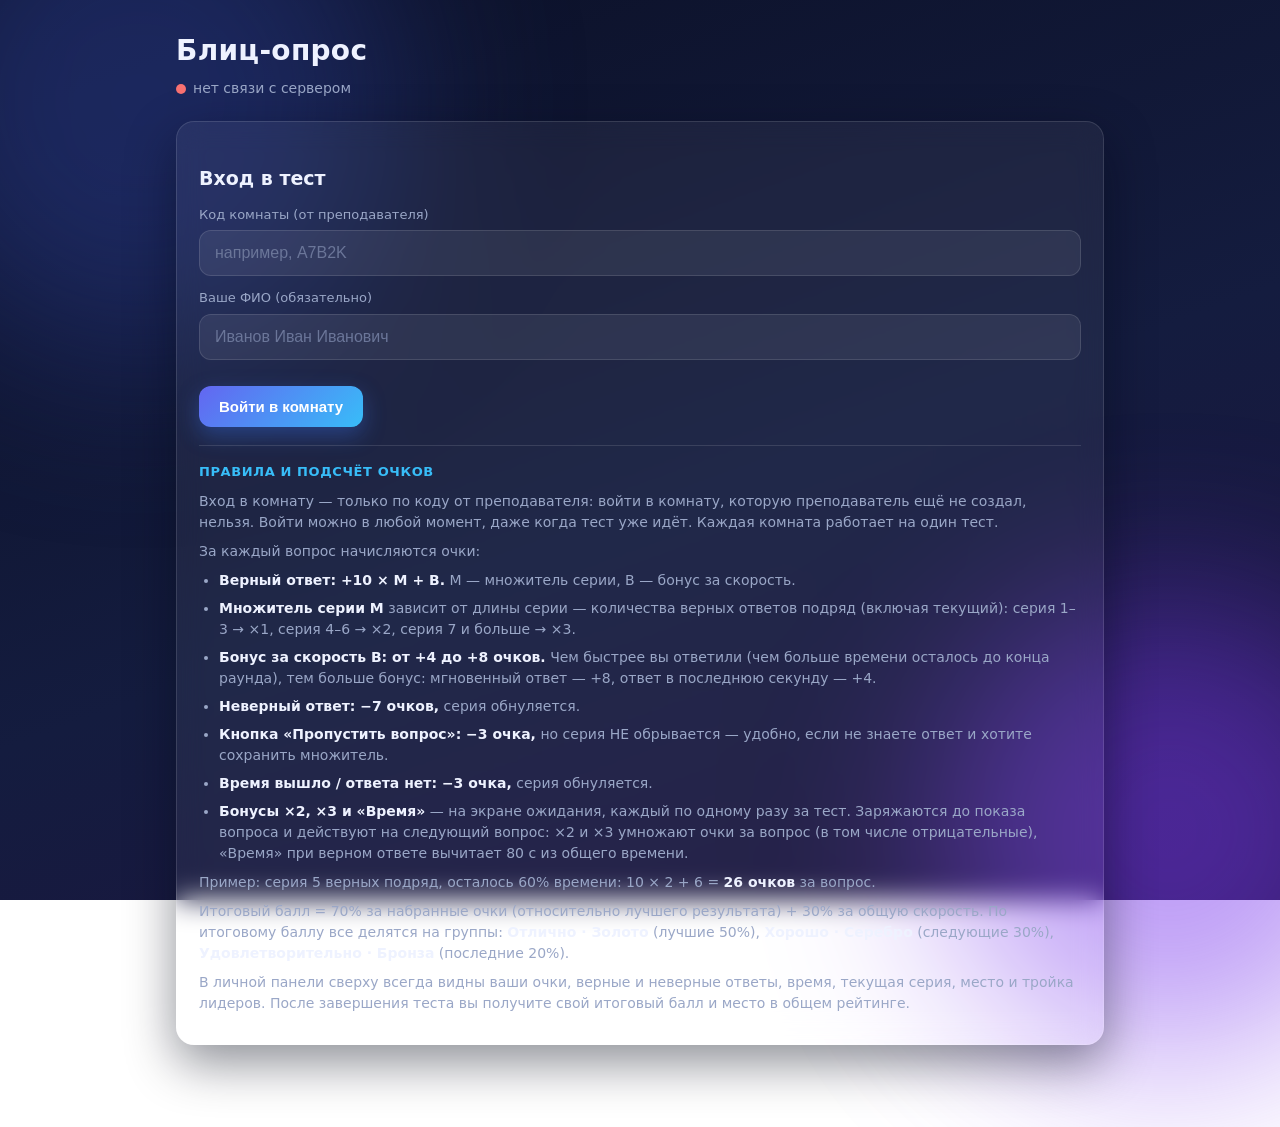
<file: index.html>
<!DOCTYPE html>
<html lang="ru">
<head>
<meta charset="utf-8">
<meta name="viewport" content="width=device-width, initial-scale=1">
<title>Блиц-опрос — вход для студентов</title>
<link rel="stylesheet" href="css/style.css">
</head>
<body>
<div class="wrap">
  <h1>Блиц-опрос</h1>
  <p class="sub"><span id="conn" class="statusdot"></span><span id="conn-text">нет связи с сервером</span></p>

  <!-- Первая страница сайта: вход только для студентов.
       Панель преподавателя открывается только по прямой ссылке teacher.html -->

  <section id="sec-join" class="card">
    <h2>Вход в тест</h2>
    <label for="in-room">Код комнаты (от преподавателя)</label>
    <input type="text" id="in-room" maxlength="12" placeholder="например, A7B2K" autocomplete="off">
    <label for="in-name">Ваше ФИО (обязательно)</label>
    <input type="text" id="in-name" maxlength="60" placeholder="Иванов Иван Иванович" autocomplete="off">
    <div class="err" id="name-error"></div>
    <div class="row">
      <button id="btn-join">Войти в комнату</button>
    </div>

    <!-- Правила: подробно о подсчёте очков, сериях и бонусах -->
    <div class="rules">
      <div class="rules-title">Правила и подсчёт очков</div>
      <p>Вход в комнату — только по коду от преподавателя: войти в комнату,
      которую преподаватель ещё не создал, нельзя. Войти можно в любой момент,
      даже когда тест уже идёт. Каждая комната работает на один тест.</p>
      <p>За каждый вопрос начисляются очки:</p>
      <ul>
        <li><b>Верный ответ: +10 × M + B.</b> M — множитель серии, B — бонус за скорость.</li>
        <li><b>Множитель серии M</b> зависит от длины серии — количества верных
        ответов подряд (включая текущий): серия 1–3 → ×1, серия 4–6 → ×2,
        серия 7 и больше → ×3.</li>
        <li><b>Бонус за скорость B: от +4 до +8 очков.</b> Чем быстрее вы ответили
        (чем больше времени осталось до конца раунда), тем больше бонус:
        мгновенный ответ — +8, ответ в последнюю секунду — +4.</li>
        <li><b>Неверный ответ: −7 очков,</b> серия обнуляется.</li>
        <li><b>Кнопка «Пропустить вопрос»: −3 очка,</b> но серия НЕ обрывается —
        удобно, если не знаете ответ и хотите сохранить множитель.</li>
        <li><b>Время вышло / ответа нет: −3 очка,</b> серия обнуляется.</li>
        <li><b>Бонусы ×2, ×3 и «Время»</b> — на экране ожидания, каждый по одному
        разу за тест. Заряжаются до показа вопроса и действуют на следующий вопрос:
        ×2 и ×3 умножают очки за вопрос (в том числе отрицательные), «Время» при
        верном ответе вычитает 80 с из общего времени.</li>
      </ul>
      <p>Пример: серия 5 верных подряд, осталось 60% времени:
      10 × 2 + 6 = <b>26 очков</b> за вопрос.</p>
      <p>Итоговый балл = 70% за набранные очки (относительно лучшего результата)
      + 30% за общую скорость. По итоговому баллу все делятся на группы:
      <b>Отлично · Золото</b> (лучшие 50%), <b>Хорошо · Серебро</b> (следующие 30%),
      <b>Удовлетворительно · Бронза</b> (последние 20%).</p>
      <p>В личной панели сверху всегда видны ваши очки, верные и неверные ответы,
      время, текущая серия, место и тройка лидеров. После завершения теста вы
      получите свой итоговый балл и место в общем рейтинге.</p>
    </div>
  </section>

  <section id="panel-personal" class="panel hidden">
    <div class="p-head">
      <span id="p-name" class="p-name"></span>
      <span id="p-team" class="chip armed hidden"></span>
      <span id="p-armed" class="chip armed hidden"></span>
    </div>
    <div id="p-team-members" class="muted hidden" style="font-size:13px;margin:0 0 10px"></div>
    <div class="stats">
      <div class="stat accent"><b id="p-points">—</b><span>очки</span></div>
      <div class="stat"><b id="p-correct">—</b><span>верно</span></div>
      <div class="stat"><b id="p-wrong">—</b><span>неверно</span></div>
      <div class="stat"><b id="p-time">—</b><span>время</span></div>
      <div class="stat"><b id="p-place">—</b><span>место</span></div>
      <div class="stat"><b id="p-streak">—</b><span>серия</span></div>
    </div>

    <div class="podium-cap">Бонусы — активируйте до показа вопроса, каждый можно использовать один раз</div>
    <div class="bonuses">
      <button type="button" class="bonus" data-b="double" id="b-double"><b>×2</b><span>Двойные очки</span></button>
      <button type="button" class="bonus" data-b="triple" id="b-triple"><b>×3</b><span>Тройные очки</span></button>
      <button type="button" class="bonus" data-b="time" id="b-time"><b>−80 с</b><span>Запас времени</span></button>
    </div>
    <p class="muted" style="font-size:12.5px;margin:8px 0 0">
      Каждый бонус — один раз за тест, заряжается до показа вопроса и действует на следующий вопрос.
      ×2 и ×3 умножают очки за вопрос целиком (в плюс и в минус: неверный ответ при ×3 = −21,
      пропуск или таймаут = −9). «Время» при верном ответе вычитает 80 с из общего времени.
      Повторное нажатие на заряженный бонус снимает заряд, пока вопрос не показан.
    </p>
    <div class="podium-cap">Лидеры</div>
    <div class="podium" id="p-podium"></div>
  </section>

  <section id="sec-wait" class="card hidden">
    <h2>Ожидание</h2>
    <p id="wait-text" class="muted">Ждём начала…</p>
  </section>

  <section id="sec-question" class="card hidden">
    <p class="muted" id="q-round" style="margin-top:0"></p>
    <h2 id="q-type" style="margin-top:4px"></h2>
    <div id="q-bonus" class="chip armed hidden" style="margin-top:10px"></div>
    <div class="timerline">
      <div class="ring" id="ring-wrap">
        <svg viewBox="0 0 120 120" aria-hidden="true">
          <circle class="ring-bg" cx="60" cy="60" r="52"></circle>
          <circle class="ring-fg" cx="60" cy="60" r="52" id="ring-fg"></circle>
        </svg>
        <div class="ring-num" id="t-num">–</div>
      </div>
      <p class="muted grow" style="margin:0">Время идёт с момента, как вы увидели вопрос. Отвечайте быстрее — скорость влияет на балл.</p>
    </div>
    <div id="q-choice" class="hidden">
      <div class="optgrid" id="q-options"></div>
    </div>
    <div id="q-textblock" class="hidden">
      <label for="q-input">Ваш ответ</label>
      <input type="text" id="q-input" maxlength="200" autocomplete="off">
      <div class="row" style="margin-top:12px">
        <button id="q-send">Отправить ответ</button>
      </div>
    </div>
    <div class="row" style="margin-top:14px">
      <button id="q-skip" class="ghost">Пропустить вопрос (−3, серия сохранится)</button>
    </div>
  </section>

  <section id="sec-sent" class="card hidden">
    <h2>Ответ принят</h2>
    <p id="sent-text" class="muted"></p>
  </section>

  <section id="sec-late" class="card hidden">
    <h2>Время вышло</h2>
    <p id="late-text" class="muted"></p>
  </section>

  <section id="sec-judge" class="card hidden">
    <h2>Раунд завершён</h2>
    <p id="verdict" style="white-space:pre-line"></p>
  </section>

  <section id="sec-final" class="card hidden">
    <h2>Итоги теста</h2>
    <div class="final-me" id="final-me"></div>
    <p class="muted">Полный рейтинг показывает преподаватель.</p>
    <div class="podium-cap">Три лучших результата</div>
    <div class="podium" id="final-top3"></div>
  </section>
</div>
<script src="js/common.js"></script>
<script src="js/student.js"></script>
</body>
</html>
</file>
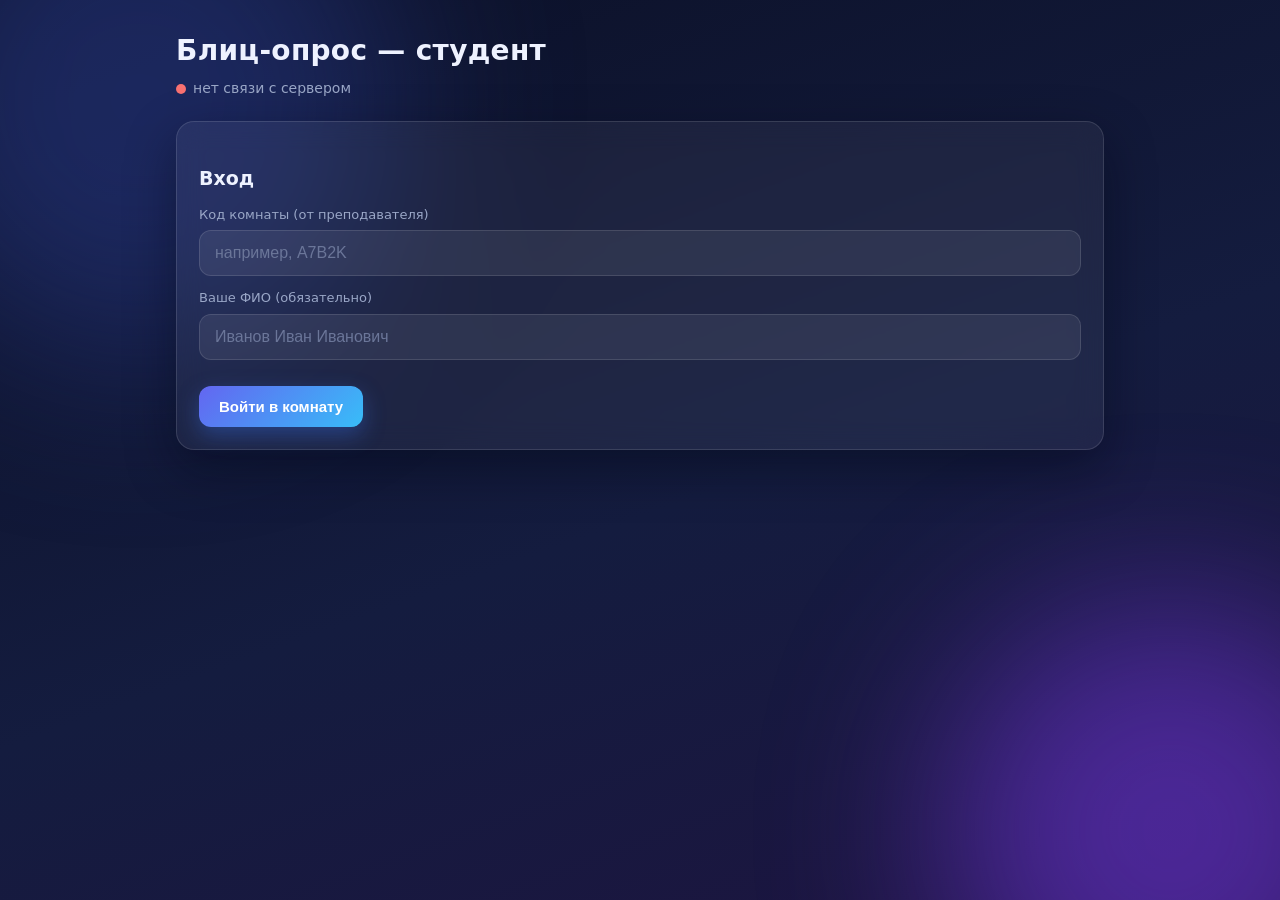
<file: student.html>
<!DOCTYPE html>
<html lang="ru">
<head>
<meta charset="utf-8">
<meta name="viewport" content="width=device-width, initial-scale=1">
<title>Блиц-опрос — студент</title>
<link rel="stylesheet" href="css/style.css">
</head>
<body>
<div class="wrap">
  <h1>Блиц-опрос — студент</h1>
  <p class="sub"><span id="conn" class="statusdot"></span><span id="conn-text">нет связи с сервером</span></p>

  <section id="sec-join" class="card">
    <h2>Вход</h2>
    <label for="in-room">Код комнаты (от преподавателя)</label>
    <input type="text" id="in-room" maxlength="12" placeholder="например, A7B2K" autocomplete="off">
    <label for="in-name">Ваше ФИО (обязательно)</label>
    <input type="text" id="in-name" maxlength="60" placeholder="Иванов Иван Иванович" autocomplete="off">
    <div class="err" id="name-error"></div>
    <div class="row">
      <button id="btn-join">Войти в комнату</button>
    </div>
  </section>

  <section id="panel-personal" class="panel hidden">
    <div class="p-head">
      <span id="p-name" class="p-name"></span>
      <span id="p-team" class="chip armed hidden"></span>
      <span id="p-armed" class="chip armed hidden"></span>
    </div>
    <div id="p-team-members" class="muted hidden" style="font-size:13px;margin:0 0 10px"></div>
    <div class="stats">
      <div class="stat accent"><b id="p-points">—</b><span>очки</span></div>
      <div class="stat"><b id="p-correct">—</b><span>верно</span></div>
      <div class="stat"><b id="p-wrong">—</b><span>неверно</span></div>
      <div class="stat"><b id="p-time">—</b><span>время</span></div>
      <div class="stat"><b id="p-place">—</b><span>место</span></div>
      <div class="stat"><b id="p-streak">—</b><span>серия</span></div>
    </div>

    <div class="podium-cap">Бонусы — активируйте до показа вопроса, каждый можно использовать один раз</div>
    <div class="bonuses">
      <button type="button" class="bonus" data-b="double" id="b-double"><b>×2</b><span>Двойные очки</span></button>
      <button type="button" class="bonus" data-b="triple" id="b-triple"><b>×3</b><span>Тройные очки</span></button>
      <button type="button" class="bonus" data-b="time" id="b-time"><b>−80 с</b><span>Запас времени</span></button>
    </div>
    <p class="muted" style="font-size:12.5px;margin:8px 0 0">
      Каждый бонус — один раз за тест, заряжается до показа вопроса и действует на следующий вопрос.
      ×2 и ×3 умножают очки за вопрос целиком (в плюс и в минус: неверный ответ при ×3 = −21,
      пропуск или таймаут = −9). «Время» при верном ответе вычитает 80 с из общего времени.
      Повторное нажатие на заряженный бонус снимает заряд, пока вопрос не показан.
    </p>

    <div class="podium-cap">Лидеры</div>
    <div class="podium" id="p-podium"></div>
  </section>

  <section id="sec-wait" class="card hidden">
    <h2>Ожидание</h2>
    <p id="wait-text" class="muted">Ждём начала…</p>
  </section>

  <section id="sec-question" class="card hidden">
    <p class="muted" id="q-round" style="margin-top:0"></p>
    <h2 id="q-type" style="margin-top:4px"></h2>
    <div id="q-bonus" class="chip armed hidden" style="margin-top:10px"></div>
    <div class="timerline">
      <div class="ring" id="ring-wrap">
        <svg viewBox="0 0 120 120" aria-hidden="true">
          <circle class="ring-bg" cx="60" cy="60" r="52"></circle>
          <circle class="ring-fg" cx="60" cy="60" r="52" id="ring-fg"></circle>
        </svg>
        <div class="ring-num" id="t-num">–</div>
      </div>
      <p class="muted grow" style="margin:0">Время идёт с момента, как вы увидели вопрос. Отвечайте быстрее — скорость влияет на балл.</p>
    </div>
    <div id="q-choice" class="hidden">
      <div class="optgrid" id="q-options"></div>
    </div>
    <div id="q-textblock" class="hidden">
      <label for="q-input">Ваш ответ</label>
      <input type="text" id="q-input" maxlength="200" autocomplete="off">
      <div class="row" style="margin-top:12px">
        <button id="q-send">Отправить ответ</button>
      </div>
    </div>
  </section>

  <section id="sec-sent" class="card hidden">
    <h2>Ответ принят</h2>
    <p id="sent-text" class="muted"></p>
  </section>

  <section id="sec-late" class="card hidden">
    <h2>Время вышло</h2>
    <p id="late-text" class="muted"></p>
  </section>

  <section id="sec-judge" class="card hidden">
    <h2>Раунд завершён</h2>
    <p id="verdict" style="white-space:pre-line"></p>
  </section>

  <section id="sec-final" class="card hidden">
    <h2>Итоги теста</h2>
    <p class="muted">Ваш результат (очки, верно, неверно, время и место) — в панели сверху.
    Полный рейтинг показывает преподаватель.</p>
    <div class="podium-cap">Три лучших результата</div>
    <div class="podium" id="final-top3"></div>
  </section>
</div>
<script src="js/common.js"></script>
<script src="js/student.js"></script>
</body>
</html>
</file>
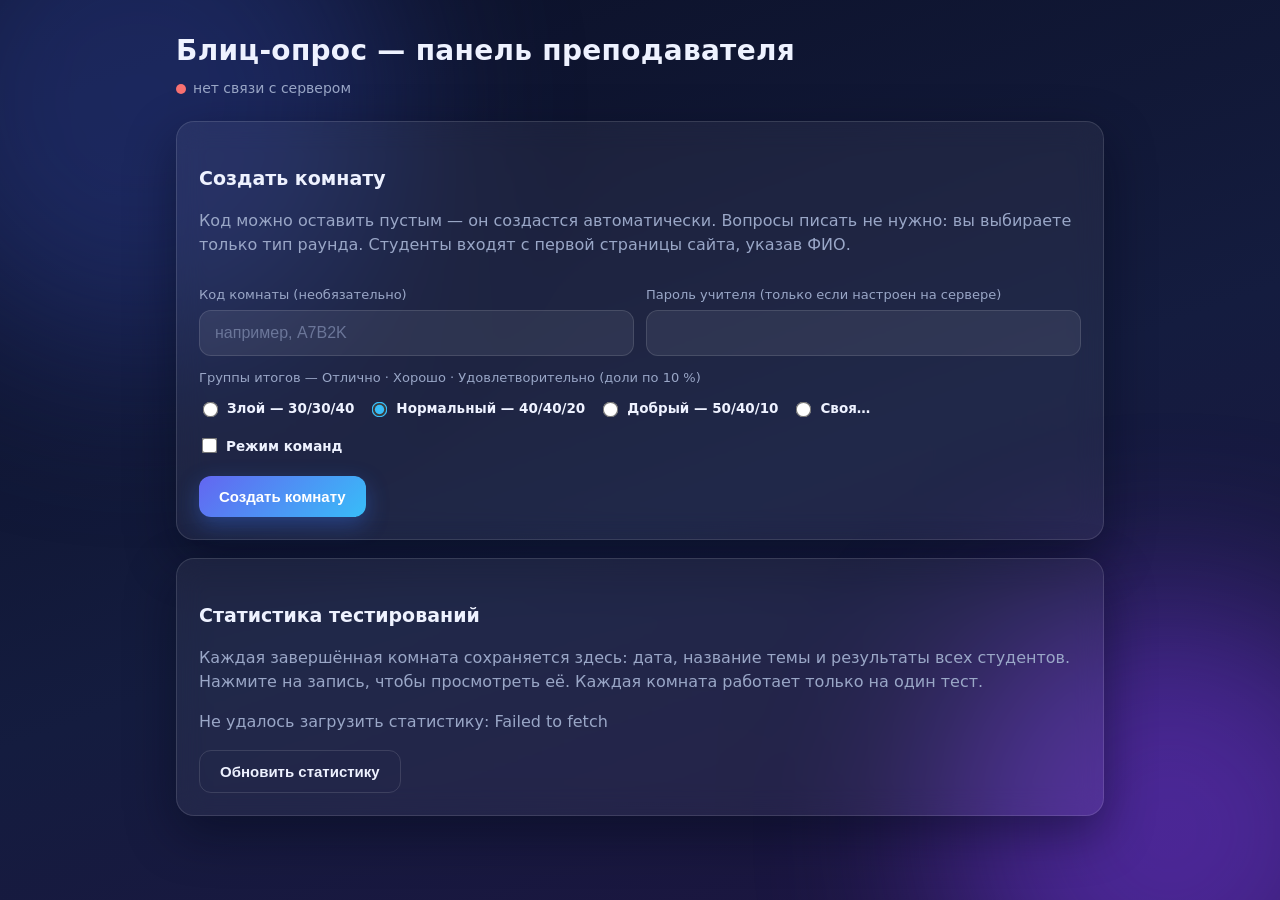
<file: teacher.html>
<!DOCTYPE html>
<html lang="ru">
<head>
<meta charset="utf-8">
<meta name="viewport" content="width=device-width, initial-scale=1">
<title>Блиц-опрос — преподаватель</title>
<link rel="stylesheet" href="css/style.css">
</head>
<body>
<div class="wrap">
  <h1>Блиц-опрос — панель преподавателя</h1>
  <p class="sub"><span id="conn" class="statusdot"></span><span id="conn-text">нет связи с сервером</span></p>

  <!-- Первый экран: создание комнаты + статистика завершённых тестов -->
  <section id="sec-create" class="card">
    <h2>Создать комнату</h2>
    <p class="muted">Код можно оставить пустым — он создастся автоматически.
    Вопросы писать не нужно: вы выбираете только тип раунда. Студенты входят
    с первой страницы сайта, указав ФИО.</p>
    <div class="row">
      <div class="grow">
        <label for="room-id">Код комнаты (необязательно)</label>
        <input type="text" id="room-id" maxlength="12" placeholder="например, A7B2K" autocomplete="off">
      </div>
      <div class="grow">
        <label for="teacher-pass">Пароль учителя (только если настроен на сервере)</label>
        <input type="password" id="teacher-pass" autocomplete="off">
      </div>
    </div>
    <label>Группы итогов — Отлично · Хорошо · Удовлетворительно (доли по 10 %)</label>
    <div class="row" style="gap:14px;flex-wrap:wrap">
      <label class="preset"><input type="radio" name="shares" value="30,30,40"> Злой — 30/30/40</label>
      <label class="preset"><input type="radio" name="shares" value="40,40,20" checked> Нормальный — 40/40/20</label>
      <label class="preset"><input type="radio" name="shares" value="50,40,10"> Добрый — 50/40/10</label>
      <label class="preset"><input type="radio" name="shares" value="custom"> Своя…</label>
    </div>
    <div class="row hidden" id="shares-custom" style="gap:12px;margin-top:8px">
      <div style="flex:0 0 140px">
        <label for="sh-g">Отлично, %</label>
        <select id="sh-g"></select>
      </div>
      <div style="flex:0 0 140px">
        <label for="sh-s">Хорошо, %</label>
        <select id="sh-s"></select>
      </div>
      <div style="flex:0 0 160px">
        <label for="sh-b">Удовлетворительно, %</label>
        <select id="sh-b"></select>
      </div>
    </div>
    <div class="row" style="gap:14px;margin-top:10px">
      <label class="preset"><input type="checkbox" id="team-mode"> Режим команд</label>
      <div class="grow hidden" id="team-size-wrap">
        <label for="team-size">Человек в команде</label>
        <input type="text" inputmode="numeric" id="team-size" value="3" maxlength="2" autocomplete="off">
      </div>
    </div>
    <div class="row" style="margin-top:16px">
      <button id="btn-open">Создать комнату</button>
    </div>
  </section>

  <section id="sec-stats" class="card">
    <h2>Статистика тестирований</h2>
    <p class="muted">Каждая завершённая комната сохраняется здесь: дата, название темы
    и результаты всех студентов. Нажмите на запись, чтобы просмотреть её.
    Каждая комната работает только на один тест.</p>
    <div id="stats-list"></div>
    <div class="row" style="margin-top:14px">
      <button id="btn-refresh" class="ghost">Обновить статистику</button>
    </div>
  </section>

  <section id="sec-lobby" class="card hidden">
    <h2>Комната: <code class="room" id="lobby-room"></code>
    <label for="stu-link">Ссылка для студентов</label>
    <div class="row">
      <input type="text" id="stu-link" readonly class="grow">
      <button id="btn-copy" class="ghost">Копировать</button>
    </div>
    
    </h2>

    <label for="in-topic">Название темы (попадёт в статистику)</label>
    <input type="text" id="in-topic" maxlength="120" value="Тестирование студентов" autocomplete="off">
    <p class="muted" id="room-config" style="font-size:13px;margin:8px 0 0"></p>



    <div id="start-area">
      <h2>Запустить раунд</h2>
      <button class="big" id="btn-choice">Варианты 1.А, 2.Б, 3.В, 4.Г, 5.Д — на ответ 20 секунд</button>
      <button class="big" id="btn-text">Ввод текста — на ответ 40 секунд</button>
      <div class="row" style="margin-top:18px">
        <button id="btn-finish" class="danger">Завершить тест и сохранить в статистику</button>
      </div>
    </div>



    
    <div id="lobby-teams-wrap" class="hidden" style="margin-top:22px;border-top:1px solid var(--line);padding-top:18px">
      <div class="podium-cap">Таблица команд (баллы команды — сумма баллов участников)</div>
      <div id="lobby-teams"></div>
    </div>

    <div id="lobby-table-wrap" class="hidden" style="margin-top:22px;border-top:1px solid var(--line);padding-top:18px">
      <div class="podium-cap">Таблица результатов (обновляется после каждого раунда)</div>
      <div id="lobby-table"></div>
    </div>

    <!-- Раунд открывается ВНУТРИ этой карточки, без отдельного окна -->
    <div id="round-box" class="hidden" style="margin-top:22px;border-top:1px solid var(--line);padding-top:18px">
      <div class="timerline">
        <div class="ring" id="ring-wrap">
          <svg viewBox="0 0 120 120" aria-hidden="true">
            <circle class="ring-bg" cx="60" cy="60" r="52"></circle>
            <circle class="ring-fg" cx="60" cy="60" r="52" id="ring-fg"></circle>
          </svg>
          <div class="ring-num" id="t-num">–</div>
        </div>
        <div class="grow">
          <h2 id="round-title" style="margin-top:0"></h2>
          <p id="judged-note" class="muted"></p>
        </div>
      </div>
      <div id="answers"></div>
      <div class="row" style="margin-top:14px">
        <button id="btn-skip" class="ghost">Нет правильного ответа</button>
      </div>

      <!-- Анимация пересчёта итогов: 5 секунд после проверки раунда,
           затем все автоматически возвращаются в режим ожидания -->
      <div id="recalc" class="hidden" style="margin-top:16px">
        <div class="recalc-title">Итоги пересчитываются…</div>
        <div class="recalc-bar"><i id="recalc-fill"></i></div>
        <p class="muted" style="font-size:13px;margin:8px 0 0">Через несколько секунд студенты вернутся в режим ожидания следующего вопроса.</p>
      </div>

      <div id="round-teams-wrap" class="hidden" style="margin-top:20px">
        <div class="podium-cap">Таблица команд</div>
        <div id="round-teams"></div>
      </div>

      <div id="round-table-wrap" class="hidden" style="margin-top:20px">
        <div class="podium-cap">Таблица результатов</div>
        <div id="round-table"></div>
      </div>
    </div>

   <h2>Студенты в комнате (<span id="stu-count">0</span>)</h2>
    <p class="muted" style="font-size:13px;margin:4px 0">Нажмите на чип студента, чтобы удалить его из комнаты.</p>
    <div class="stuchips" id="stu-chips"></div>
    <div class="row" style="margin-top:10px">
      <button id="btn-del-all" class="ghost danger-text">Удалить всех студентов</button>
    </div>



    
  </section>







  
  <section id="sec-final" class="card hidden">
    <h2>Тест завершён</h2>
    <p id="final-topic" class="muted"></p>
    <p class="muted">Результаты всех студентов сохранены в статистике на первой странице
    преподавателя. Комната закрыта и удалена — войти в неё снова нельзя,
    пока вы не создадите её заново.</p>
    <div id="final-teams-wrap" class="hidden">
      <div class="podium-cap">Итоговая таблица команд</div>
      <div id="final-teams"></div>
    </div>

    <div class="podium-cap">Полная итоговая таблица результатов</div>
    <div id="final-table"></div>
    <div class="row" style="margin-top:16px">
      <button id="btn-csv" class="ghost">Скачать CSV</button>
      <button id="btn-new">Новая комната (новый тест)</button>
      <button id="btn-home" class="ghost">На главную</button>
    </div>
  </section>
</div>
<script src="js/common.js"></script>
<script src="js/teacher.js"></script>
</body>
</html>
</file>
<file: css/style.css>
/* ===== Блиц-опрос — современная динамичная тёмная тема ===== */
:root{
  --bg1:#0b1026; --bg2:#141c3f;
  --card:rgba(255,255,255,.055);
  --line:rgba(255,255,255,.12);
  --ink:#eef2ff; --muted:#9aa7c7;
  --accent:#38bdf8; --accent2:#6366f1;
  --ok:#34d399; --bad:#f87171;
  --gold1:#ffe08a; --gold2:#f5a524;
  --silver1:#eef2f8; --silver2:#aab8cc;
  --bronze1:#f3c29a; --bronze2:#c9803e;
  --radius:18px;
  --shadow:0 18px 50px rgba(2,6,23,.45);
}
*{box-sizing:border-box}
html,body{min-height:100%}
body{
  margin:0;color:var(--ink);
  font-family:"Segoe UI",system-ui,-apple-system,Roboto,Arial,sans-serif;
  background:linear-gradient(160deg,var(--bg1),var(--bg2) 55%,#1d1440);
  background-attachment:fixed;line-height:1.5;overflow-x:hidden;
}
/* плавающие световые пятна */
body::before,body::after{
  content:"";position:fixed;z-index:-1;border-radius:50%;
  filter:blur(90px);opacity:.5;pointer-events:none;
}
body::before{width:520px;height:520px;background:#2b3d8f;top:-160px;left:-120px;animation:float1 14s ease-in-out infinite alternate}
body::after{width:460px;height:460px;background:#7c3aed;bottom:-160px;right:-120px;animation:float2 17s ease-in-out infinite alternate}
@keyframes float1{to{transform:translate(90px,70px) scale(1.15)}}
@keyframes float2{to{transform:translate(-80px,-60px) scale(1.1)}}

.wrap{max-width:960px;margin:0 auto;padding:30px 16px 64px}
h1{font-size:28px;margin:0 0 6px;letter-spacing:.3px}
h2{font-size:19px;margin:20px 0 10px}
.sub{color:var(--muted);margin:0 0 22px;font-size:14px}
.card{
  background:var(--card);border:1px solid var(--line);border-radius:var(--radius);
  box-shadow:var(--shadow);padding:22px;margin-bottom:18px;
  backdrop-filter:blur(14px);-webkit-backdrop-filter:blur(14px);
  animation:fadeUp .4s ease both;
}
@keyframes fadeUp{from{opacity:0;transform:translateY(14px)}to{opacity:1;transform:none}}
.hidden{display:none!important}
.muted{color:var(--muted)}
.row{display:flex;gap:12px;flex-wrap:wrap;align-items:center}
.grow{flex:1 1 240px}
label{display:block;font-size:13px;color:var(--muted);margin:12px 0 6px}
input[type=text],input[type=password]{
  width:100%;padding:13px 15px;font-size:16px;color:var(--ink);
  background:rgba(255,255,255,.07);border:1px solid var(--line);border-radius:12px;
  transition:border .2s,box-shadow .2s;
}
input::placeholder{color:#6b7699}
input:focus{outline:none;border-color:var(--accent);box-shadow:0 0 0 3px rgba(56,189,248,.25)}
.shake{animation:shake .45s}
@keyframes shake{20%,60%{transform:translateX(-7px)}40%,80%{transform:translateX(7px)}}

button{
  padding:12px 20px;font-size:15px;font-weight:700;color:#fff;cursor:pointer;
  border:0;border-radius:12px;
  background:linear-gradient(135deg,var(--accent2),var(--accent));
  box-shadow:0 8px 22px rgba(56,120,248,.35);
  transition:transform .15s,box-shadow .15s,filter .15s;
}
button:hover:not(:disabled){transform:translateY(-2px);box-shadow:0 12px 26px rgba(56,120,248,.45);filter:saturate(1.15)}
button:active:not(:disabled){transform:translateY(0) scale(.98)}
button:disabled{background:rgba(255,255,255,.14);box-shadow:none;cursor:not-allowed;color:#8b96b5}
button.ghost{background:transparent;border:1px solid var(--line);color:var(--ink);box-shadow:none}
button.ghost:hover:not(:disabled){border-color:var(--accent);color:var(--accent);transform:translateY(-2px)}
button.big{display:block;width:100%;text-align:left;margin-top:10px;padding:17px 20px;font-size:16px}
button.danger{background:linear-gradient(135deg,#e11d48,#f43f5e)}
button.success{background:linear-gradient(135deg,#059669,#34d399)}

/* --- кольцо-таймер --- */
.timerline{display:flex;gap:20px;align-items:center;margin:12px 0 18px;flex-wrap:wrap}
.ring{position:relative;width:112px;height:112px;flex:0 0 auto}
.ring svg{width:100%;height:100%;transform:rotate(-90deg)}
.ring circle{fill:none;stroke-width:9;stroke-linecap:round}
.ring .ring-bg{stroke:rgba(255,255,255,.12)}
.ring .ring-fg{stroke:var(--accent);stroke-dasharray:326.73;transition:stroke-dashoffset .25s linear,stroke .3s}
.ring-num{position:absolute;inset:0;display:flex;align-items:center;justify-content:center;font-size:36px;font-weight:800;font-variant-numeric:tabular-nums}
.ring.low .ring-fg{stroke:var(--bad)}
.ring.low .ring-num{color:var(--bad);animation:pop 1s infinite}
@keyframes pop{50%{transform:scale(1.12)}}

table{width:100%;border-collapse:collapse;font-size:15px}
th,td{padding:10px;border-bottom:1px solid var(--line);text-align:left;vertical-align:middle}
th{color:var(--muted);font-size:12.5px;font-weight:700;text-transform:uppercase;letter-spacing:.4px}
tr.top1{background:linear-gradient(90deg,rgba(245,165,36,.16),transparent)}
tr.top2{background:linear-gradient(90deg,rgba(203,213,225,.13),transparent)}
tr.top3{background:linear-gradient(90deg,rgba(201,128,62,.16),transparent)}

.place{display:inline-flex;align-items:center;justify-content:center;min-width:30px;height:30px;padding:0 7px;border-radius:999px;font-weight:800;background:rgba(255,255,255,.08)}
.place.m1{background:linear-gradient(135deg,var(--gold1),var(--gold2));color:#3d2b00}
.place.m2{background:linear-gradient(135deg,var(--silver1),var(--silver2));color:#2c3440}
.place.m3{background:linear-gradient(135deg,var(--bronze1),var(--bronze2));color:#3a2003}

.chip{display:inline-block;padding:4px 12px;border-radius:999px;font-size:12.5px;font-weight:800;white-space:nowrap}
.chip.g1{background:linear-gradient(135deg,var(--gold1),var(--gold2));color:#3d2b00}
.chip.g2{background:linear-gradient(135deg,var(--silver1),var(--silver2));color:#2c3440}
.chip.g3{background:linear-gradient(135deg,var(--bronze1),var(--bronze2));color:#3a2003}
.chip.ok{background:rgba(52,211,153,.18);color:var(--ok)}
.chip.bad{background:rgba(248,113,113,.18);color:var(--bad)}

.names{color:var(--muted);font-size:13px;margin-top:4px}
code.room{font-size:26px;font-weight:800;letter-spacing:4px;background:linear-gradient(135deg,rgba(99,102,241,.35),rgba(56,189,248,.3));border:1px solid var(--line);border-radius:12px;padding:8px 18px;display:inline-block}
.statusdot{display:inline-block;width:10px;height:10px;border-radius:50%;background:var(--bad);margin-right:7px;vertical-align:middle}
.statusdot.on{background:var(--ok);animation:pulse 1.6s infinite}
@keyframes pulse{0%{box-shadow:0 0 0 0 rgba(52,211,153,.5)}70%{box-shadow:0 0 0 9px rgba(52,211,153,0)}100%{box-shadow:0 0 0 0 rgba(52,211,153,0)}}

/* студенты — чипы с инициалами (нажатие удаляет студента) */
.stuchips{display:flex;flex-wrap:wrap;gap:9px;margin-top:8px}
.stu-chip{display:inline-flex;align-items:center;gap:8px;background:rgba(255,255,255,.07);border:1px solid var(--line);border-radius:999px;padding:5px 13px 5px 5px;font-size:14px;color:var(--ink);font-family:inherit;box-shadow:none;animation:fadeUp .3s ease both;cursor:pointer}
.stu-chip:hover:not(:disabled){transform:translateY(-2px);border-color:var(--bad);box-shadow:none;filter:none}
.stu-chip .x{font-style:normal;font-weight:800;color:var(--muted);margin-left:2px}
.stu-chip:hover .x{color:var(--bad)}
.avatar{display:inline-flex;align-items:center;justify-content:center;width:28px;height:28px;border-radius:50%;background:linear-gradient(135deg,var(--accent2),var(--accent));font-style:normal;font-weight:800;font-size:12px;color:#fff}

/* --- выбор долей групп и режима команд (создание комнаты) --- */
select{
  width:100%;padding:11px 13px;font-size:15px;color:var(--ink);
  background:rgba(255,255,255,.07);border:1px solid var(--line);border-radius:12px;
  transition:border .2s,box-shadow .2s;
}
select:focus{outline:none;border-color:var(--accent);box-shadow:0 0 0 3px rgba(56,189,248,.25)}
select option{color:#141c3f;background:#eef2ff}
.preset{display:inline-flex;align-items:center;gap:7px;font-size:13.5px;font-weight:600;color:var(--ink);margin:4px 0;cursor:pointer}
.preset input{width:auto;accent-color:var(--accent);transform:scale(1.2)}

/* --- бонусы студента --- */
.bonuses{display:grid;grid-template-columns:repeat(3,1fr);gap:10px;margin-top:6px}
button.bonus{display:flex;flex-direction:column;align-items:center;gap:3px;padding:13px 6px;background:rgba(255,255,255,.07);border:1px solid var(--line);border-radius:14px;box-shadow:none;color:var(--ink)}
button.bonus b{font-size:20px;font-variant-numeric:tabular-nums}
button.bonus span{font-size:11.5px;color:var(--muted);letter-spacing:0;text-transform:none}
button.bonus:hover:not(:disabled){transform:translateY(-2px);border-color:var(--accent);box-shadow:none;filter:none}
button.bonus.armed{border-color:var(--accent);background:rgba(56,189,248,.14);box-shadow:0 0 0 3px rgba(56,189,248,.18)}
button.bonus.armed span{color:var(--accent)}
button.bonus.used{opacity:.35;filter:grayscale(.7)}
.chip.armed{background:rgba(56,189,248,.16);color:var(--accent);font-weight:700}

/* --- статистика тестирований (первый экран преподавателя) --- */
.rec{border:1px solid var(--line);border-radius:14px;background:rgba(255,255,255,.04);margin-bottom:10px;overflow:hidden}
.rec-head{display:flex;align-items:center;gap:12px;padding:13px 16px;cursor:pointer;flex-wrap:wrap;transition:background .15s}
.rec-head:hover{background:rgba(255,255,255,.05)}
.rec-date{font-weight:800;font-variant-numeric:tabular-nums;white-space:nowrap}
.rec-topic{font-weight:700;flex:1 1 200px;min-width:160px}
.rec-meta{display:flex;gap:8px;flex-wrap:wrap}
.mini{display:inline-block;padding:3px 10px;border-radius:999px;font-size:12px;font-weight:700;font-style:normal;background:rgba(255,255,255,.08);color:var(--muted);white-space:nowrap}
.rec-body{border-top:1px solid var(--line);padding:6px 16px 14px}
button.ghost.danger-text{color:var(--bad)}
button.ghost.danger-text:hover:not(:disabled){border-color:var(--bad);color:var(--bad)}

.optgrid{display:grid;grid-template-columns:repeat(auto-fit,minmax(104px,1fr));gap:14px;margin:16px 0 4px}
.optgrid button{font-size:26px;padding:24px 0;font-weight:800}

.answerGroup{border:1px solid var(--line);border-radius:14px;padding:13px 16px;margin-bottom:12px;background:rgba(255,255,255,.04);transition:transform .15s,border-color .15s}
.answerGroup:hover{transform:translateY(-2px);border-color:rgba(56,189,248,.45)}
.answerGroup .head{display:flex;gap:12px;align-items:center;flex-wrap:wrap}
.answerGroup .ans{font-weight:800;font-size:17px}

/* --- личная панель студента --- */
.panel{
  border:1px solid var(--line);border-radius:var(--radius);background:var(--card);
  backdrop-filter:blur(14px);-webkit-backdrop-filter:blur(14px);
  padding:18px 20px;margin-bottom:18px;box-shadow:var(--shadow);animation:fadeUp .4s ease both;
}
.p-head{display:flex;gap:12px;align-items:center;flex-wrap:wrap;margin-bottom:12px}
.p-name{font-size:20px;font-weight:800}
.stats{display:grid;grid-template-columns:repeat(6,1fr);gap:10px}
.stat{background:rgba(255,255,255,.06);border:1px solid var(--line);border-radius:14px;padding:12px 8px;text-align:center}
.stat b{display:block;font-size:24px;font-weight:800;font-variant-numeric:tabular-nums}
.stat span{font-size:12px;color:var(--muted);text-transform:uppercase;letter-spacing:.5px}
.stat.accent b{color:var(--accent)}
.podium-cap{font-size:12.5px;color:var(--muted);text-transform:uppercase;letter-spacing:.6px;margin:14px 0 8px}
.podium{display:grid;grid-template-columns:repeat(3,1fr);gap:10px}
.pod{display:flex;align-items:center;gap:10px;background:rgba(255,255,255,.05);border:1px solid var(--line);border-radius:12px;padding:9px 12px;min-width:0}
.pod b{flex:0 0 auto;display:inline-flex;align-items:center;justify-content:center;width:28px;height:28px;border-radius:50%;font-weight:800}
.pod span{overflow:hidden;text-overflow:ellipsis;white-space:nowrap;font-weight:600}
.pod .score{flex:0 0 auto;margin-left:auto;font-style:normal;font-weight:800;color:var(--accent);font-variant-numeric:tabular-nums}
.pod.p1 b{background:linear-gradient(135deg,var(--gold1),var(--gold2));color:#3d2b00}
.pod.p2 b{background:linear-gradient(135deg,var(--silver1),var(--silver2));color:#2c3440}
.pod.p3 b{background:linear-gradient(135deg,var(--bronze1),var(--bronze2));color:#3a2003}
.err{color:var(--bad);font-size:14px;margin-top:8px;min-height:18px}

/* --- блок правил на странице студента --- */
.rules{
  margin-top:18px;border-top:1px solid var(--line);padding-top:16px;
  font-size:14px;color:var(--ink);
  animation:fadeUp .45s ease both;
}
.rules-title{
  font-size:13px;font-weight:800;text-transform:uppercase;letter-spacing:.6px;
  color:var(--accent);margin-bottom:10px;
}
.rules p{margin:8px 0;color:var(--muted)}
.rules b{color:var(--ink)}
.rules ul{margin:8px 0;padding-left:20px}
.rules li{margin:7px 0;color:var(--muted)}
.rules li b{color:var(--ink)}

/* --- анимация пересчёта итогов (панель преподавателя) --- */
.recalc-title{font-weight:800;font-size:15px;margin-bottom:8px;animation:pop 1.2s infinite}
.recalc-bar{
  height:12px;border-radius:999px;background:rgba(255,255,255,.08);
  border:1px solid var(--line);overflow:hidden;
}
.recalc-bar i{
  display:block;height:100%;width:0%;
  background:linear-gradient(90deg,var(--accent2),var(--accent));
  transition:width .12s linear;border-radius:999px;
}

/* --- итоговый результат студента --- */
.final-me{margin:6px 0 4px}
.final-score{
  font-size:26px;font-weight:800;
  background:linear-gradient(90deg,var(--accent),var(--accent2));
  -webkit-background-clip:text;background-clip:text;color:transparent;
  animation:pop .8s ease 1;
}
.final-group{color:var(--muted);font-weight:600;margin-top:4px}

.cards{display:grid;grid-template-columns:1fr 1fr;gap:18px}
.cards a{display:block;background:var(--card);border:1px solid var(--line);border-radius:var(--radius);box-shadow:var(--shadow);padding:28px;color:var(--ink);text-decoration:none;backdrop-filter:blur(14px);transition:transform .18s,border-color .18s}
.cards a:hover{transform:translateY(-4px);border-color:var(--accent)}
.cards .t{font-size:21px;font-weight:800;margin-bottom:8px;background:linear-gradient(90deg,var(--accent),var(--accent2));-webkit-background-clip:text;background-clip:text;color:transparent}
@media(max-width:900px){
  .stats{grid-template-columns:repeat(3,1fr)}
}
@media(max-width:640px){
  .stats{grid-template-columns:repeat(2,1fr)}
  .bonuses{grid-template-columns:repeat(3,1fr)}
  .podium{grid-template-columns:1fr}
  .ring{width:96px;height:96px}
  .ring-num{font-size:30px}
}
</file>
